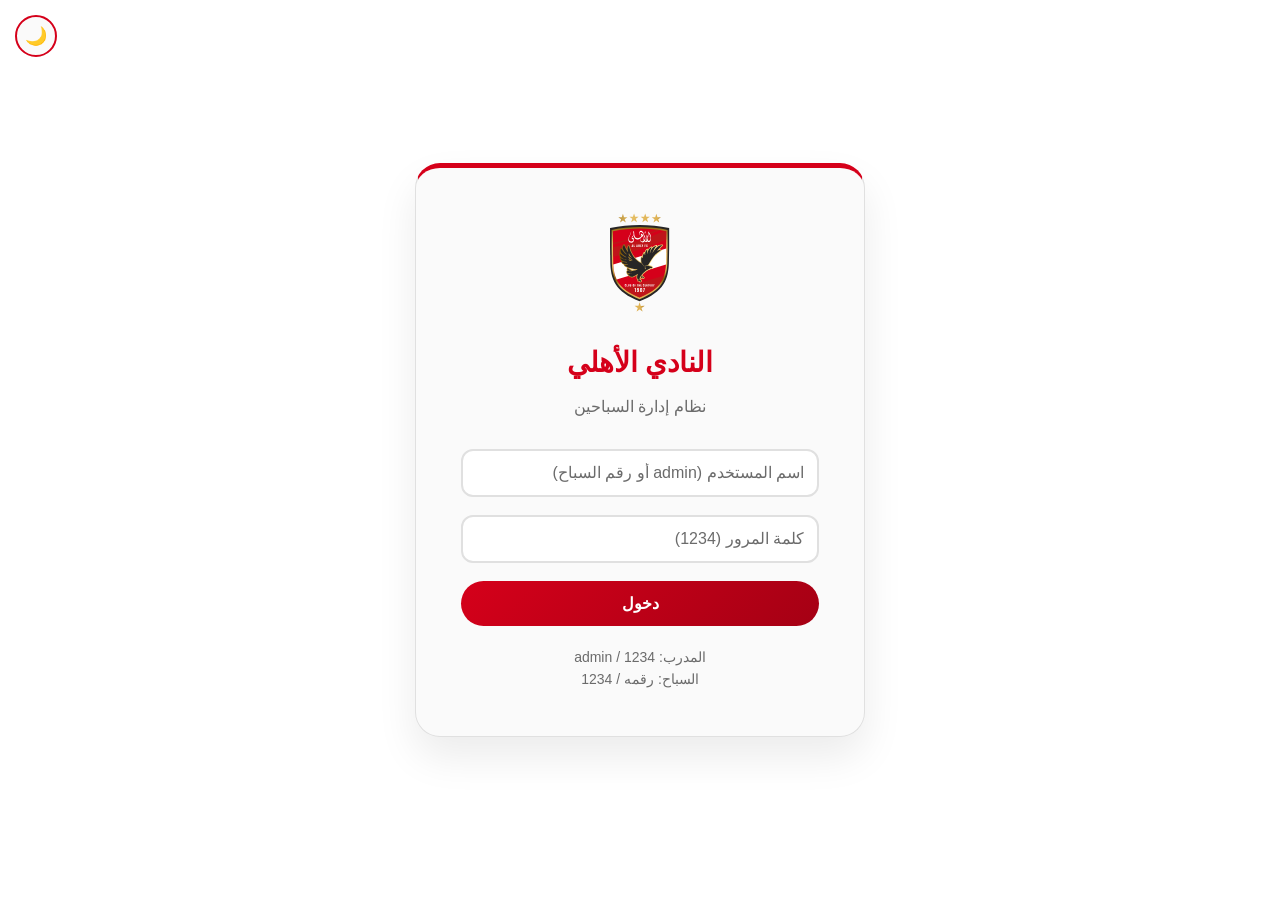
<file: index.html>
<!DOCTYPE html>
<html lang="ar" dir="rtl">
<head>
    <meta charset="UTF-8">
    <meta name="viewport" content="width=device-width, initial-scale=1.0">
    <title>النادي الأهلي - نظام إدارة السباحين</title>
    <link rel="stylesheet" href="style.css">
    <script>
        document.documentElement.dataset.theme = localStorage.getItem('ahlyTheme') || 'light';
    </script>
</head>
<body>
    <button id="themeToggle" class="theme-toggle" onclick="toggleTheme()" title="تبديل الوضع"></button>

    <div id="loginScreen" class="login-container">
        <div class="login-box">
            <img src="Al_Ahly_SC_logo.svg" alt="شعار النادي الأهلي">
            <h2>النادي الأهلي</h2>
            <p>نظام إدارة السباحين</p>
            <div class="form-group">
                <input type="text" id="loginUser" placeholder="اسم المستخدم (admin أو رقم السباح)">
            </div>
            <div class="form-group">
                <input type="password" id="loginPass" placeholder="كلمة المرور (1234)">
            </div>
            <button onclick="login()" class="btn btn-primary full">دخول</button>
            <p class="login-hint">
                المدرب: admin / 1234<br>
                السباح: رقمه / 1234
            </p>
        </div>
    </div>

    <div id="mainApp" hidden>
        <header class="header">
            <img src="Al_Ahly_SC_logo.svg" alt="شعار النادي الأهلي">
            <h1 id="appTitle">النادي الأهلي</h1>
            <p>نظام إدارة السباحين</p>
            <small id="userInfo"></small>
        </header>

        <nav class="nav">
            <button onclick="showSection('dashboard')" class="active" id="nav-dashboard">الرئيسية</button>
            <button onclick="showSection('swimmers')" id="nav-swimmers">السباحين</button>
            <button onclick="showSection('championships')" id="nav-championships">البطولات</button>
            <button onclick="showSection('stats')" id="nav-stats">الإحصائيات</button>
            <button onclick="logout()" class="logout">خروج</button>
        </nav>

        <main class="container">
            <section id="dashboard" class="section active">
                <div class="stats-grid">
                    <div class="stat-card"><h3 id="statTotal">0</h3><p>إجمالي السباحين</p></div>
                    <div class="stat-card"><h3 id="statBest">--</h3><p>أفضل وقت 50م</p></div>
                    <div class="stat-card"><h3 id="statChamps">0</h3><p>البطولات</p></div>
                </div>
                <div class="card">
                    <h2>📈 أحدث النتائج</h2>
                    <div id="recentResults"></div>
                </div>
            </section>

            <section id="swimmers" class="section">
                <div class="card">
                    <div class="card-top">
                        <h2>🏊‍♂️ السباحين</h2>
                        <button onclick="openAddModal()" class="btn btn-primary" id="btnAdd">➕ إضافة سباح</button>
                    </div>
                    <div class="search-box">
                        <input type="text" id="searchInput" placeholder="🔍 بحث باسم السباح..." onkeyup="searchSwimmers()">
                    </div>
                    <div class="swimmers-grid" id="swimmersList"></div>
                </div>
            </section>

            <section id="championships" class="section">
                <div class="card">
                    <h2>🏆 البطولات</h2>
                    <div id="championshipsList"></div>
                </div>
            </section>

            <section id="stats" class="section">
                <div class="stats-grid" id="statsSummary"></div>
                <div class="card">
                    <h2>🏅 أفضل وقت لكل مسافة</h2>
                    <div id="statsBest"></div>
                </div>
                <div class="card">
                    <h2>🚀 الأكثر تطوراً</h2>
                    <div id="statsImproved"></div>
                </div>
                <div class="card">
                    <h2>📈 تطور السباحين</h2>
                    <div id="statsProgress"></div>
                </div>
            </section>
        </main>

        <div id="swimmerModal" class="modal">
            <div class="modal-content">
                <div class="modal-header">
                    <h2 id="modalTitle">إضافة سباح جديد</h2>
                    <button class="close" onclick="closeModal()">&times;</button>
                </div>
                <form onsubmit="saveSwimmer(event)">
                    <input type="hidden" id="swimmerId">
                    <div class="photo-upload">
                        <div class="photo-preview" id="photoPreview">📷</div>
                        <input type="file" id="swimmerPhoto" accept="image/*" onchange="previewPhoto(event)" hidden>
                        <label for="swimmerPhoto" class="btn btn-primary">اختر صورة</label>
                    </div>

                    <div class="form-row">
                        <div class="form-group">
                            <label>الاسم الكامل *</label>
                            <input type="text" id="swName" required>
                        </div>
                        <div class="form-group">
                            <label>المدرسة *</label>
                            <input type="text" id="swSchool" required>
                        </div>
                    </div>
                    <div class="form-row">
                        <div class="form-group">
                            <label>المرحلة</label>
                            <select id="swGrade">
                                <option>أولى ثانوي</option>
                                <option>ثانية ثانوي</option>
                                <option>ثالثة ثانوي</option>
                                <option>أولى جامعة</option>
                                <option>ثانية جامعة</option>
                                <option>ثالثة جامعة</option>
                                <option>رابعة جامعة</option>
                                <option>خريج </option>
                            </select>
                        </div>
                        <div class="form-group">
                            <label>تخصص السباحة *</label>
                            <select id="swSpecialty" required>
                                <option value="">اختر التخصص...</option>
                                <option value="breast">صدر (Breaststroke)</option>
                                <option value="butterfly">دولفين (Butterfly)</option>
                                <option value="freestyle">حرة (Freestyle)</option>
                                <option value="back">ظهر (Backstroke)</option>
                                <option value="im">متنوع (Individual Medley)</option>
                                <option value="freestyle-back">حرة وظهر</option>
                                <option value="freestyle-butterfly">حرة ودولفين</option>
                                <option value="freestyle-breast">حرة وصدر</option>
                            </select>
                        </div>
                    </div>

                    <div class="champ-block">
                        <h3>🏆 إضافة نتائج البطولات</h3>
                        <div class="form-row">
                            <div class="form-group">
                                <label>اسم البطولة *</label>
                                <input type="text" id="champName" placeholder="مثال: بطولة القاهرة الصيفية" list="champNamesList">
                                <datalist id="champNamesList">
                                    <option value="بطولة القاهرة الصيفية">
                                    <option value="بطولة القاهرة الشتوية">
                                    <option value="كأس مصر">
                                    <option value="بطولة الجمهورية">
                                    <option value="بطولة النادي الأهلي">
                                    <option value="بطولة المنطقة">
                                </datalist>
                            </div>
                            <div class="form-group">
                                <label>السنة *</label>
                                <input type="number" id="champYear" placeholder="2024" min="2020" max="2030" value="2024">
                            </div>
                            <div class="form-group">
                                <label>تاريخ السباق</label>
                                <input type="date" id="champDate">
                            </div>
                        </div>

                        <div class="race-form">
                            <h4>➕ إضافة سباق للبطولة</h4>
                            <div class="form-row">
                                <div class="form-group">
                                    <label>نوع العومة *</label>
                                    <select id="raceStroke">
                                        <option value="">اختر...</option>
                                        <option value="freestyle">حرة (Freestyle)</option>
                                        <option value="back">ظهر (Backstroke)</option>
                                        <option value="breast">صدر (Breaststroke)</option>
                                        <option value="butterfly">دلفين (Butterfly)</option>
                                        <option value="im">متنوع (IM)</option>
                                    </select>
                                </div>
                                <div class="form-group">
                                    <label>المسافة *</label>
                                    <select id="raceDistance">
                                        <option value="">اختر...</option>
                                        <option value="50">50 متر</option>
                                        <option value="100">100 متر</option>
                                        <option value="200">200 متر</option>
                                        <option value="400">400 متر</option>
                                        <option value="800">800 متر</option>
                                        <option value="1500">1500 متر</option>
                                    </select>
                                </div>
                                <div class="form-group">
                                    <label>الوقت (ثانية) *</label>
                                    <input type="number" step="0.01" id="raceTime" placeholder="28.50">
                                </div>
                                <div class="form-group">
                                    <label>الترتيب</label>
                                    <input type="number" id="raceRank" placeholder="1, 2, 3...">
                                </div>
                            </div>
                            <button type="button" onclick="addRaceToChampionship()" class="btn btn-primary full">➕ إضافة هذا السباق للقائمة</button>
                        </div>

                        <div id="currentChampionshipRaces"></div>
                        <button type="button" onclick="saveChampionshipToSwimmer()" class="btn btn-primary full" id="btnSaveChamp" disabled>
                            💾 حفظ البطولة مع جميع سباقاتها
                        </button>

                        <h4 class="saved-title">📋 البطولات المضافة لهذا السباح</h4>
                        <div id="savedChampionships"></div>
                    </div>

                    <div class="form-actions">
                        <button type="submit" class="btn btn-primary">💾 حفظ</button>
                        <button type="button" onclick="closeModal()" class="btn btn-ghost">إلغاء</button>
                    </div>
                </form>
            </div>
        </div>
    </div>

    <script src="app.js"></script>
</body>
</html>
</file>
<file: style.css>
:root {
    --red: #D5001A;
    --red-dark: #A50014;
    --bg: #ffffff;
    --surface: #fafafa;
    --surface-2: #f3f3f3;
    --text: #3d3d3d;
    --muted: #6b6b6b;
    --border: #e0e0e0;
    --accent: #D5001A;
    --accent-rgb: 213, 0, 26;
    --shadow: rgba(0, 0, 0, 0.08);
}

[data-theme="dark"] {
    --bg: #000000;
    --surface: #111111;
    --surface-2: #1b1b1b;
    --text: #ededed;
    --muted: #9a9a9a;
    --border: #2a2a2a;
    --accent: #FF5366;
    --accent-rgb: 255, 83, 102;
    --red-dark: #A50014;
    --shadow: rgba(255, 83, 102, 0.18);
}

* {
    margin: 0;
    padding: 0;
    box-sizing: border-box;
}

[hidden] {
    display: none !important;
}

body {
    font-family: 'Segoe UI', Tahoma, Geneva, Verdana, sans-serif;
    background: var(--bg);
    color: var(--text);
    line-height: 1.6;
    min-height: 100vh;
    transition: background 0.2s, color 0.2s;
}

.theme-toggle {
    position: fixed;
    top: 15px;
    left: 15px;
    z-index: 2000;
    width: 42px;
    height: 42px;
    border-radius: 50%;
    border: 2px solid var(--red);
    background: var(--surface);
    font-size: 18px;
    cursor: pointer;
}

/* تسجيل الدخول */
.login-container {
    min-height: 100vh;
    display: flex;
    align-items: center;
    justify-content: center;
    padding: 20px;
}

.login-box {
    background: var(--surface);
    border: 1px solid var(--border);
    border-top: 5px solid var(--red);
    border-radius: 25px;
    padding: 45px;
    width: 100%;
    max-width: 450px;
    text-align: center;
    box-shadow: 0 20px 40px var(--shadow);
}

.login-box img {
    width: 100px;
    height: 100px;
    margin-bottom: 20px;
}

.login-box h2 {
    color: var(--accent);
    font-size: 28px;
    margin-bottom: 8px;
}

.login-box > p {
    color: var(--muted);
    margin-bottom: 30px;
}

.login-box .login-hint {
    margin: 20px 0 0;
    font-size: 14px;
}

/* الهيدر والتنقل */
.header {
    text-align: center;
    padding: 30px 20px 10px;
}

.header img {
    width: 90px;
    height: 90px;
    margin-bottom: 10px;
}

.header h1 {
    color: var(--accent);
    font-size: 36px;
    font-weight: 800;
}

.header p {
    color: var(--muted);
}

.header small {
    color: var(--muted);
    font-size: 14px;
}

.nav {
    display: flex;
    justify-content: center;
    flex-wrap: wrap;
    gap: 12px;
    padding: 15px;
    border-bottom: 1px solid var(--border);
}

.nav button {
    padding: 11px 28px;
    border: 2px solid transparent;
    border-radius: 25px;
    background: transparent;
    color: var(--muted);
    font-weight: bold;
    cursor: pointer;
    transition: 0.2s;
}

.nav button:hover {
    color: var(--accent);
    border-color: var(--accent);
}

.nav button.active {
    background: var(--red);
    border-color: var(--red);
    color: #fff;
}

.nav .logout {
    background: var(--surface-2);
    color: var(--text);
}

.container {
    max-width: 1200px;
    margin: 0 auto;
    padding: 20px;
}

.section {
    display: none;
    animation: fadeIn 0.4s;
}

.section.active {
    display: block;
}

@keyframes fadeIn {
    from { transform: translateY(15px); }
    to { transform: none; }
}

/* كروت */
.card {
    background: var(--surface);
    border: 1px solid var(--border);
    border-radius: 15px;
    padding: 20px;
    margin-bottom: 20px;
}

.card h2 {
    color: var(--accent);
    font-size: 26px;
    padding-bottom: 10px;
    margin-bottom: 20px;
    border-bottom: 2px solid var(--border);
}

.card-top {
    display: flex;
    justify-content: space-between;
    align-items: center;
    flex-wrap: wrap;
    gap: 10px;
}

.card-top h2 {
    flex: 1;
    min-width: 150px;
}

.stats-grid {
    display: grid;
    grid-template-columns: repeat(auto-fit, minmax(220px, 1fr));
    gap: 25px;
    margin-bottom: 30px;
}

.stat-card {
    background: var(--surface);
    border: 1px solid var(--border);
    border-top: 4px solid var(--red);
    border-radius: 15px;
    padding: 25px;
    text-align: center;
    transition: transform 0.2s;
}

.stat-card:hover {
    transform: translateY(-5px);
}

.stat-card h3 {
    color: var(--accent);
    font-size: 42px;
    margin-bottom: 8px;
}

.stat-card p {
    color: var(--muted);
    font-weight: bold;
}

.result-row {
    padding: 15px;
    border-bottom: 1px solid var(--border);
}

.empty {
    color: var(--muted);
}

/* السباحين */
.swimmers-grid {
    display: grid;
    grid-template-columns: repeat(auto-fill, minmax(320px, 1fr));
    gap: 25px;
}

.swimmer-card {
    background: var(--bg);
    border: 1px solid var(--border);
    border-radius: 15px;
    overflow: hidden;
    cursor: pointer;
    transition: 0.2s;
}

.swimmer-card:hover {
    transform: translateY(-6px);
    border-color: var(--red);
    box-shadow: 0 12px 30px var(--shadow);
}

.swimmer-photo {
    height: 200px;
    display: flex;
    align-items: center;
    justify-content: center;
    font-size: 80px;
    background: linear-gradient(135deg, var(--red), var(--red-dark));
}

.swimmer-photo img {
    width: 100%;
    height: 100%;
    object-fit: cover;
}

.swimmer-info {
    padding: 22px;
}

.swimmer-info h3 {
    color: var(--accent);
    font-size: 22px;
    margin-bottom: 10px;
}

.swimmer-info p {
    color: var(--muted);
    margin-bottom: 6px;
}

.swimmer-times {
    display: flex;
    gap: 15px;
    margin-top: 18px;
    padding-top: 18px;
    border-top: 2px solid var(--border);
    text-align: center;
}

.swimmer-times div {
    flex: 1;
}

.swimmer-times span {
    display: block;
    font-size: 20px;
    font-weight: bold;
    color: var(--accent);
}

.swimmer-times small {
    color: var(--muted);
}

.champ-item {
    background: var(--bg);
    border: 1px solid var(--border);
    border-right: 5px solid var(--red);
    border-radius: 10px;
    padding: 18px;
    margin-bottom: 15px;
}

.champ-item h3 {
    color: var(--accent);
}

.champ-item p {
    color: var(--muted);
}

/* الفورم */
.form-group {
    margin-bottom: 18px;
}

.form-group label {
    display: block;
    margin-bottom: 6px;
    font-weight: bold;
    font-size: 15px;
}

input,
select {
    width: 100%;
    padding: 13px;
    border: 2px solid var(--border);
    border-radius: 12px;
    background: var(--bg);
    color: var(--text);
    font-size: 16px;
    font-family: inherit;
}

input:focus,
select:focus {
    outline: none;
    border-color: var(--red);
}

input::placeholder {
    color: var(--muted);
}

.form-row {
    display: grid;
    grid-template-columns: repeat(auto-fit, minmax(200px, 1fr));
    gap: 18px;
}

.search-box {
    margin-bottom: 20px;
}

.search-box input {
    border-radius: 25px;
}

.btn {
    display: inline-flex;
    align-items: center;
    justify-content: center;
    gap: 8px;
    padding: 13px 28px;
    border: none;
    border-radius: 25px;
    font-size: 16px;
    font-weight: bold;
    font-family: inherit;
    cursor: pointer;
    transition: 0.2s;
}

.btn:disabled {
    opacity: 0.4;
    cursor: not-allowed;
}

.btn-primary {
    background: linear-gradient(135deg, var(--red), var(--red-dark));
    color: #fff;
}

.btn-primary:hover:not(:disabled) {
    transform: translateY(-2px);
    box-shadow: 0 6px 18px rgba(var(--accent-rgb), 0.4);
}

.btn-ghost {
    background: var(--surface-2);
    color: var(--text);
}

.full {
    width: 100%;
}

.btn-del {
    background: transparent;
    color: var(--accent);
    border: 1px solid var(--red);
    border-radius: 6px;
    padding: 4px 12px;
    cursor: pointer;
    font-family: inherit;
}

.btn-del:hover {
    background: var(--red);
    color: #fff;
}

/* المودال */
.modal {
    display: none;
    position: fixed;
    inset: 0;
    z-index: 1000;
    padding: 20px;
    background: rgba(0, 0, 0, 0.65);
    backdrop-filter: blur(4px);
    align-items: center;
    justify-content: center;
}

.modal.active {
    display: flex;
}

.modal-content {
    background: var(--surface);
    border: 1px solid var(--border);
    border-radius: 25px;
    width: 95%;
    max-width: 800px;
    max-height: 95vh;
    overflow-y: auto;
    padding: 30px;
}

.modal-header {
    display: flex;
    justify-content: space-between;
    align-items: center;
    padding-bottom: 15px;
    margin-bottom: 20px;
    border-bottom: 2px solid var(--border);
}

.modal-header h2 {
    color: var(--accent);
    font-size: 24px;
}

.close {
    width: 40px;
    height: 40px;
    border: none;
    border-radius: 50%;
    background: none;
    color: var(--muted);
    font-size: 30px;
    cursor: pointer;
}

.close:hover {
    color: var(--accent);
    background: var(--surface-2);
}

.photo-upload {
    text-align: center;
    margin-bottom: 20px;
}

.photo-preview {
    width: 160px;
    height: 160px;
    margin: 0 auto 15px;
    border-radius: 50%;
    border: 5px solid var(--red);
    background: var(--surface-2);
    display: flex;
    align-items: center;
    justify-content: center;
    font-size: 60px;
    overflow: hidden;
}

.photo-preview img {
    width: 100%;
    height: 100%;
    object-fit: cover;
}

.champ-block {
    margin-top: 20px;
    padding-top: 20px;
    border-top: 2px solid var(--border);
}

.champ-block h3 {
    color: var(--accent);
    margin-bottom: 15px;
}

.race-form {
    background: var(--bg);
    border: 1px solid var(--border);
    border-radius: 10px;
    padding: 15px;
    margin-top: 5px;
}

.race-form h4,
.saved-title {
    color: var(--muted);
    margin-bottom: 12px;
}

.saved-title {
    margin-top: 20px;
}

#currentChampionshipRaces {
    margin: 15px 0;
}

#savedChampionships {
    max-height: 200px;
    overflow-y: auto;
}

.mini-row {
    display: flex;
    justify-content: space-between;
    align-items: center;
    gap: 10px;
    padding: 9px 12px;
    margin-bottom: 8px;
    background: var(--bg);
    border: 1px solid var(--border);
    border-right: 4px solid var(--red);
    border-radius: 8px;
}

.form-actions {
    display: flex;
    justify-content: center;
    gap: 12px;
    margin-top: 25px;
}

/* الجداول والإحصائيات */
.table-wrap {
    overflow-x: auto;
}

table {
    width: 100%;
    border-collapse: collapse;
}

th,
td {
    padding: 12px;
    text-align: right;
    border-bottom: 1px solid var(--border);
}

th {
    color: var(--accent);
}

tr:hover td {
    background: var(--surface-2);
}

.bar {
    min-width: 120px;
    height: 14px;
    border-radius: 20px;
    background: var(--surface-2);
    border: 1px solid var(--border);
    overflow: hidden;
}

.bar div {
    height: 100%;
    border-radius: 20px;
    background: linear-gradient(90deg, var(--red-dark), var(--red));
}

.improved-box {
    padding: 18px;
    border: 2px solid var(--red);
    border-radius: 12px;
    text-align: center;
}

.improved-box strong {
    color: var(--accent);
    font-size: 22px;
}

@media (max-width: 768px) {
    .header h1 {
        font-size: 26px;
    }

    .nav button {
        padding: 9px 16px;
        font-size: 13px;
    }

    .swimmers-grid,
    .stats-grid {
        grid-template-columns: 1fr;
    }

    .login-box {
        padding: 30px;
    }

    .modal-content {
        padding: 22px;
    }
}
</file>
